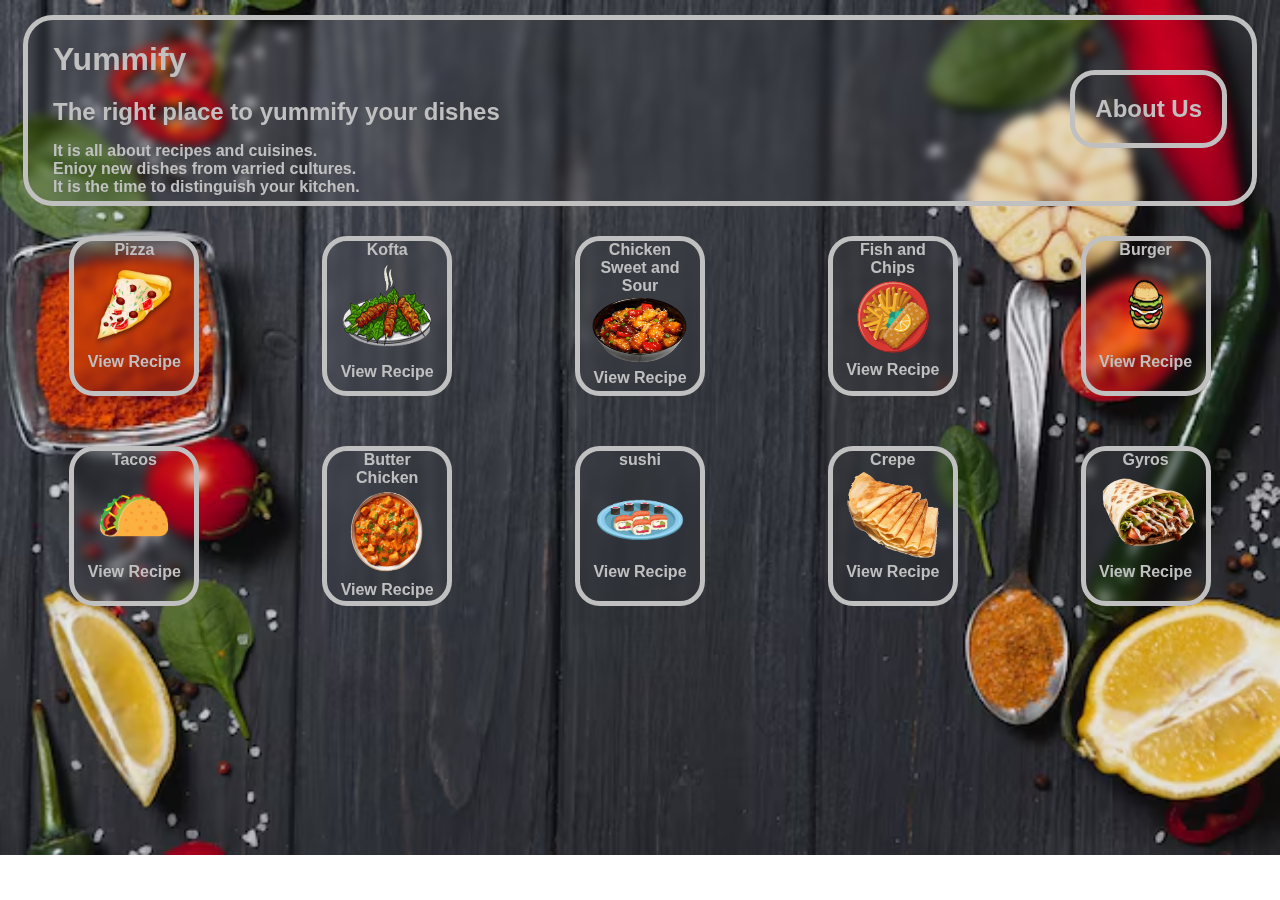
<file: Yummify/home & about/index.html>
<!DOCTYPE html>

<html>
<head>
  <meta http-equiv="CONTENT-TYPE" content="text/html; charset=UTF-8">
  <link rel="stylesheet" href="index.css"/>
  <title>Yummify</title>
</head>
<body>
    <div class="header">
        <div class="about"><a href="About us.html" class="aboutanc">About Us</a></div>
        <h1>Yummify</h1>
        <h2>The right place to yummify your dishes</h2>
        <p>It is all about recipes and cuisines.<br>
        Enioy new dishes from varried cultures.<br>
        It is the time to distinguish your kitchen.<br></p>
    </div>
    <div class="dishes1"> 
        <div class="pizza">
            <span class="pizzatext">Pizza</span>
            <img src="Pizza_slice_icon.png" alt="Pizza" class="pizzaimg" />
            <a href="../nada/pizza/neww nada rest.html" class="pizzarec">View Recipe</a>
        </div>
        <div class="kofta">
            <span class="koftatext">Kofta</span>
            <img src="1729943341033.png" alt="Kofta" class="koftaimg" />
            <a href="../ahmed/kofta/kofta.html" class="koftarec">View Recipe</a>
        </div>
        <div class="sas">
            <span class="sastext">Chicken Sweet and Sour</span>
            <img src="IMG_20241102_010643.png" alt="Sweet and Sour" class="sasimg" />
            <a href="../nada/sweet and sour/newww2 nadaa.html" class="sasrec">View Recipe</a>
        </div>
        <div class="fac">
            <span class="factext">Fish and <br> Chips</span>
            <img src="1729945814792.png" alt="Fish and Chips" class="facimg" />
            <a href="../ahmed/fish and chips/fish and chips.html" class="facrec">View Recipe</a>
        </div>
        <div class="Bur">
            <span class="Burtext">Burger</span>
            <img src="burger-Graphics-17358999-2-580x387.png" alt="Burger" class="Burimg" />
            <a href="../karim/burgers/burgers.html" class="Burrec">View Recipe</a>
        </div>
        </div>
        <div class="dishes2">
        <div class="tacos">
            <span class="tacostext">Tacos</span>
            <img src="1729952318873.png" alt="Tacos" class="tacosimg" />
            <a href="../karim/tacos/tacos.html" class="tacosrec">View Recipe</a>
        </div>
        <div class="bc">
            <span class="bctext">Butter <br>Chicken</span>
            <img src="1729952277606.png" alt="Butter Chicken" class="bcimg" />
            <a href="../youssef/project101ind.html" class="bcrec">View Recipe</a>
        </div>
        <div class="sushi">
            <span class="sushitext">sushi</span>
            <img src="1729952352233.png" alt="Sushi" class="sushiimg" />
            <a href="../youssef/project101jap.html" class="sushirec">View Recipe</a>
        </div>
        <div class="crepe">
            <span class="crepetext">Crepe</span>
            <img src="sf10-400.png" alt="Crepe" class="crepeimg" />
            <a href="../bola/crepe/crepe.html" class="creperec">View Recipe</a>
        </div>
        <div class="gyros">
            <span class="gyrostext">Gyros</span>
            <img src="pngtree_shawarma_roll_doner_gyro_ai_generated_png_image_10146718.png" alt="Gyros" class="gyrosimg" />
            <a href="../bola/gyros/gyros.html" class="gyrosrec">View Recipe</a>
        </div>
    </div>
</body>
</html>
</file>
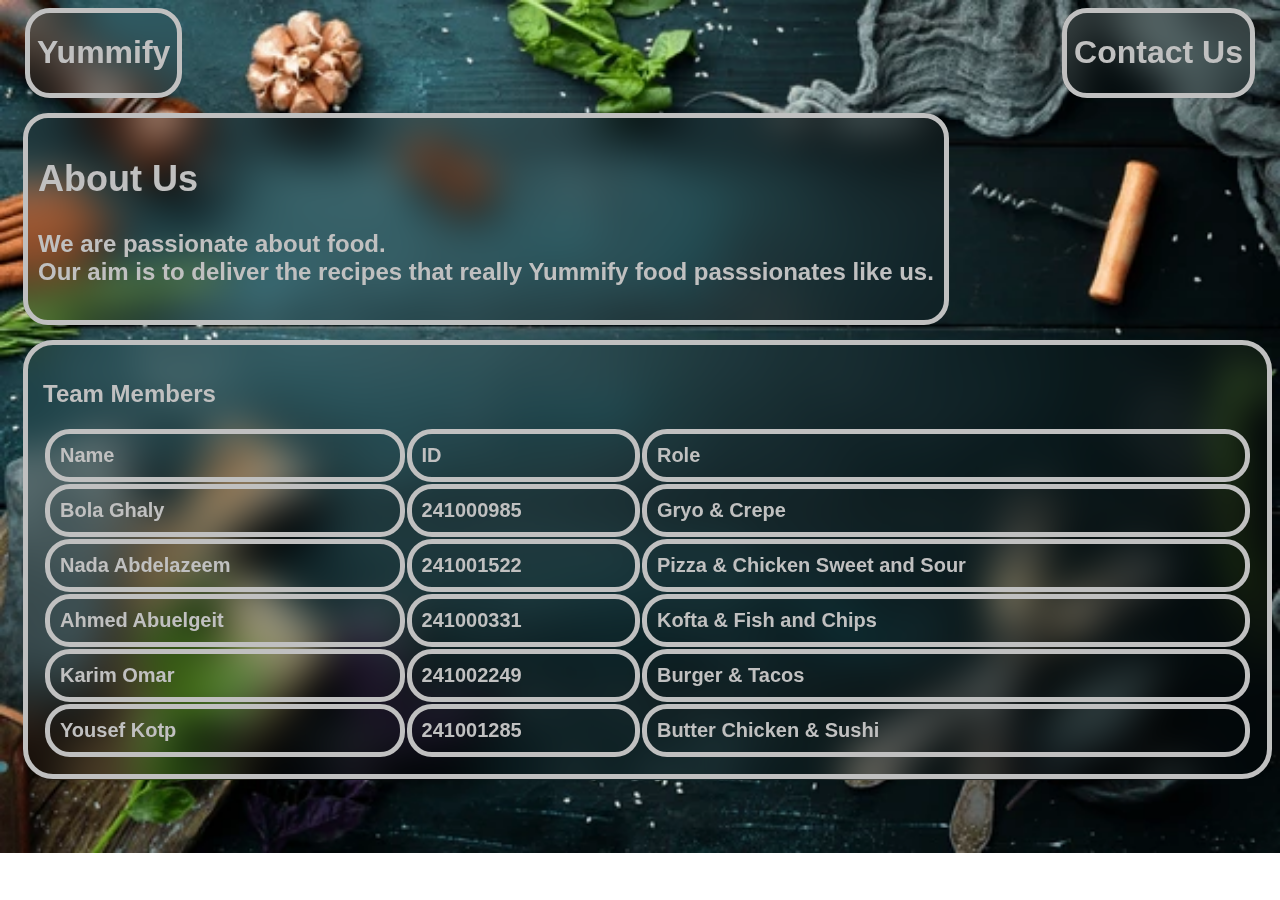
<file: Yummify/home & about/About us.html>
<!DOCTYPE html>
<head>
    <meta http-equiv="CONTENT-TYPE" content="text/html; charset=UTF-8">
    <link rel="stylesheet" href="aboutus.css"/>
    <title>Yummify | About Us</title>
</head>
<body>
<div class="header">
    <div class="home"><a href="index.html" class="homeanc"><h1>Yummify</h1></a></div>
    <div class="contact"><a href="contact.html" class="contactanc"><h1>Contact Us</h1></a></div>
</div>
    <div class="About">
    <h2>About Us</h2>
    <p>We are passionate about food.<br>Our aim is to deliver the recipes that really Yummify food passsionates like us.</p>
    </div>
    <div class="info">
    <h2>Team Members</h2>
    <table>
        <tr>
            <th>Name</th>
            <th>ID</th>
            <th>Role</th>
        </tr>
        <tr>
            <td>Bola Ghaly</td>
            <td>241000985</td>
            <td>Gryo & Crepe</td>
        </tr> 
        <tr>
            <td>Nada Abdelazeem</td>
            <td>241001522</td>
            <td>Pizza & Chicken Sweet and Sour</td>
        </tr>    
        <tr>
            <td>Ahmed Abuelgeit</td>
            <td>241000331</td>
            <td>Kofta & Fish and Chips</td>
        </tr>    
        <tr>
            <td>Karim Omar</td>
            <td>241002249</td>
            <td>Burger & Tacos</td>
        </tr>    
        <tr>
            <td>Yousef Kotp</td>
            <td>241001285</td>
            <td>Butter Chicken & Sushi</td>
        </tr>    
   
    </table>
</div>
</body>
</html>
</file>
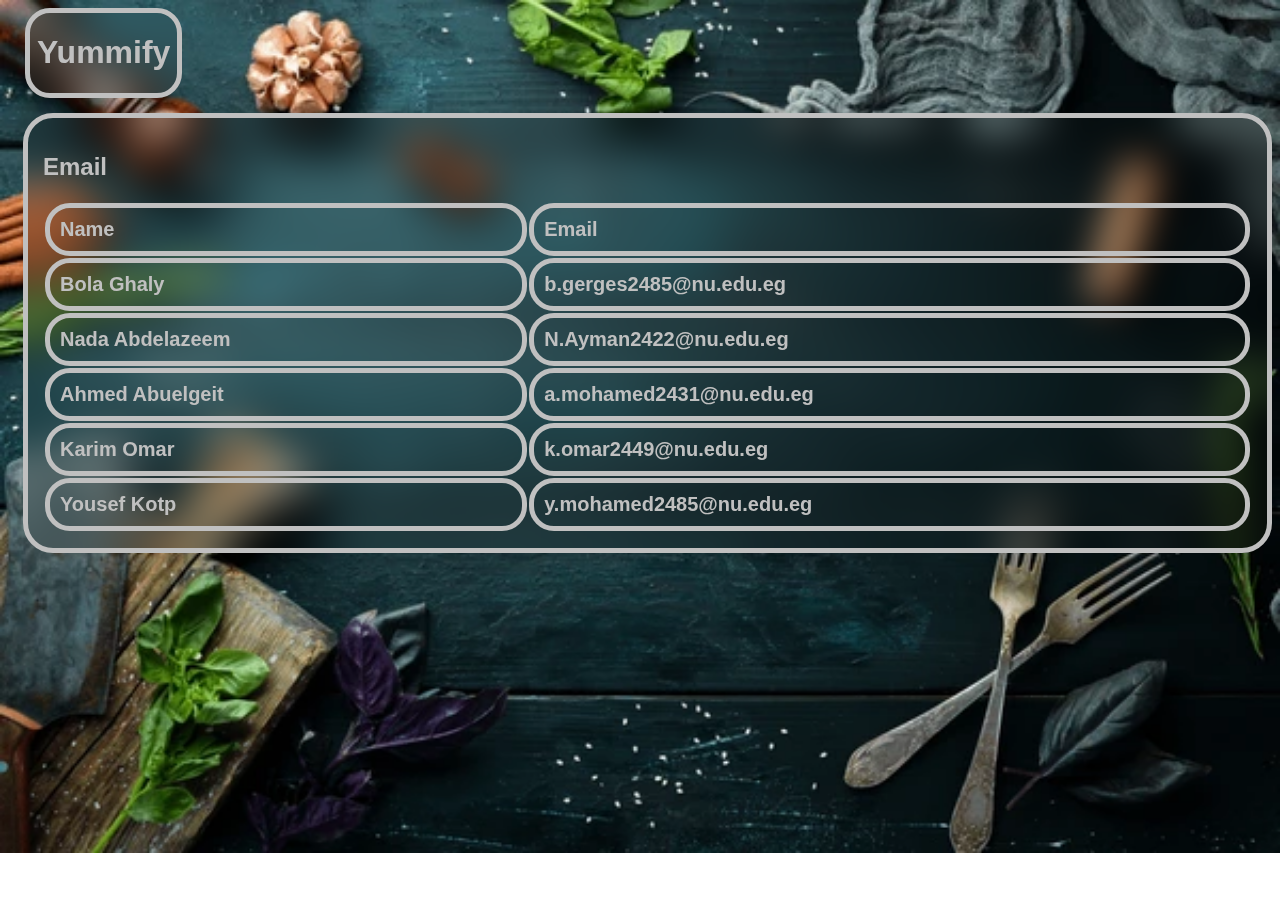
<file: Yummify/home & about/contact.html>
<!DOCTYPE html>
<head>
    <meta http-equiv="CONTENT-TYPE" content="text/html; charset=UTF-8">
    <link rel="stylesheet" href="aboutus.css"/>
    <title>Yummify | About Us</title>
</head>
<body>
    <div class="header">
    <div class="home"><a href="index.html" class="homeanc"><h1>Yummify</h1></a></div>
    </div>
    <div class="info">
    <h2>Email</h2>
    <table>
        <tr>
            <th>Name</th>
            <th>Email</th>
        </tr>
        <tr>
            <td>Bola Ghaly</td>
            <td>b.gerges2485@nu.edu.eg</td>
        </tr> 
        <tr>
            <td>Nada Abdelazeem</td>
            <td>N.Ayman2422@nu.edu.eg</td>
        </tr>    
        <tr>
            <td>Ahmed Abuelgeit</td>
            <td>a.mohamed2431@nu.edu.eg</td>
        </tr>    
        <tr>
            <td>Karim Omar</td>
            <td>k.omar2449@nu.edu.eg</td>
        </tr>    
        <tr>
            <td>Yousef Kotp</td>
            <td>y.mohamed2485@nu.edu.eg</td>
        </tr>    
   
    </table>
</div>
</body>
</html>
</file>
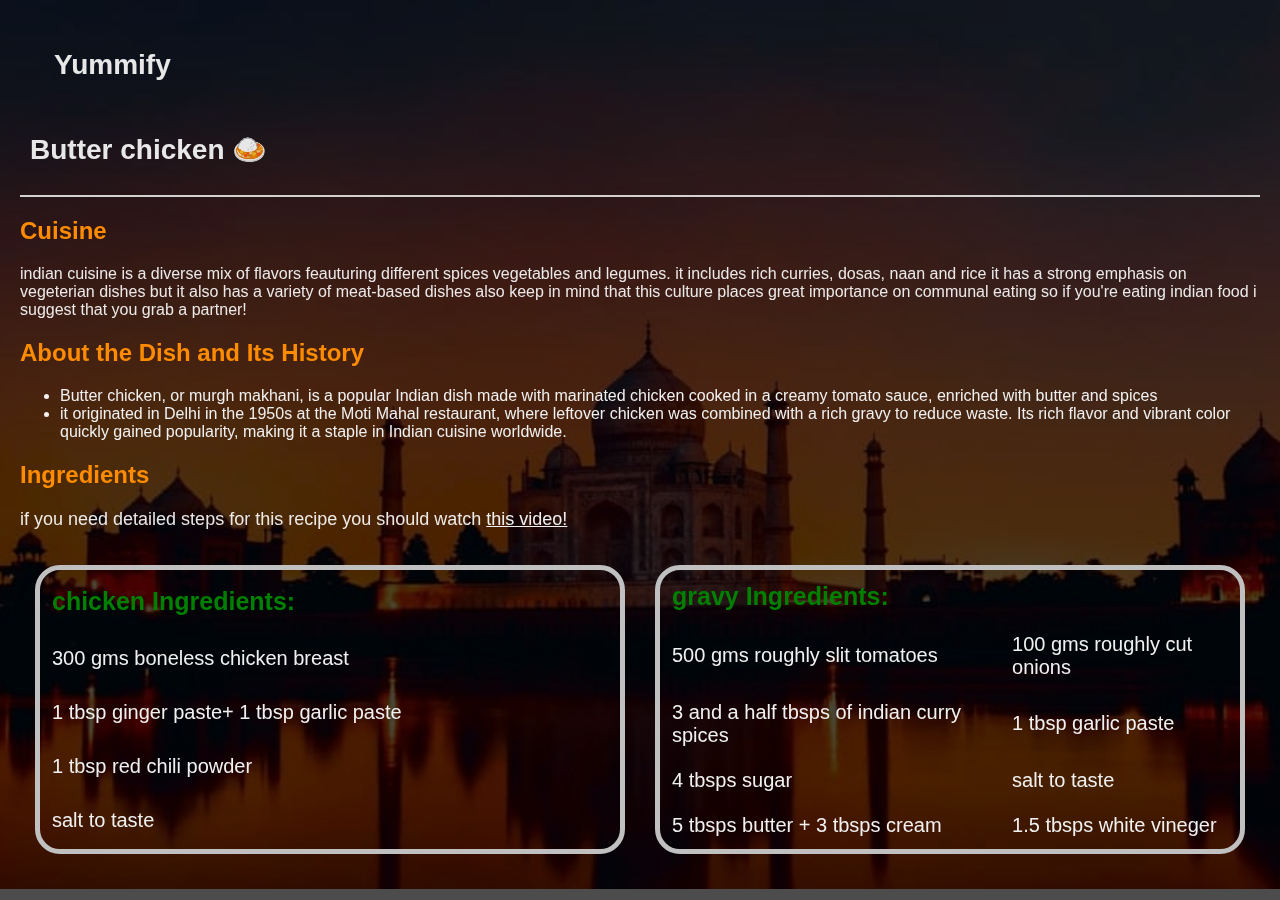
<file: Yummify/youssef/project101ind.html>
<!DOCTYPE html>
<html lang="en">
<head>
    <meta charset="UTF-8">
    <meta name="viewport" content="width=device-width, initial-scale=1.0">
    <title>Yummify | Butter Chicken</title>
    <style>
        body {
            font-family: Arial, sans-serif;
            margin: 20px;
            color: #f0f0f0;
            background-image: url('98.jpg');
            background-size: cover;
            background-position: center;
            background-repeat: no-repeat;
        }
        .overlay {
            position: fixed;top:0;left:0;width:100%;height:100%;background-color:rgba(0,0,0,0.7);z-index:0;
        }
        header {
            padding: 10px;border-bottom: 2px solid rgba(255, 255, 255, 0.8);z-index: 1;position: relative;
        }
        h1 {
            font-size: 28px;text-align: left;font-weight: bold;color: rgba(255, 255, 255, 0.9);display: inline-block;
        }
        img {
            width: 150px;height: auto;vertical-align: middle;margin-left: 10px;
        }
        section {
            margin-top: 20px;position: relative;z-index: 1;
        }
        table{
        width: 80%;
        margin: 15px;
        border-radius: 25px;    
        border: 5px solid #c0c0c0;
        }
        td {
            
            padding: 10px;
            text-align: left;
            font-size: 20px;
            border-radius: 25px;
        }
        th {
            font-weight:bold;
            padding: 10px;
            text-align: left;
            color: green;
            font-size: 25px;
        }
        h2 {color:darkorange}
        p {
            color: rgba(255, 255, 255, 0.9);
        }
        .content{
            display: flex;
            justify-content: space-between;
        }
        .video-link {
            margin-top: 20px;font-size: 18px;color:rgba(54, 128, 5, 0.9);
        }
        a{
            color: #f0f0f0;
        }
        .home{
    padding-right: 7px;
    padding-left: 7px;
    margin-bottom: 15px;
    margin-left: 17px;
}
.homeanc{
    color:#c0c0c0;
    text-decoration: none;
}

    </style>
</head>
<body>

<div class="overlay"></div>

<header>
    <div class="home"><a href="../home & about/index.html" class="homeanc"><h1>Yummify</h1></a></div>
    <h1>Butter chicken &#x1F35B</h1>
</header>
<section>
    <h2>Cuisine</h2>
    <p>indian cuisine is a diverse mix of flavors feauturing different spices vegetables and legumes. it includes rich curries, dosas, naan and rice it has a strong emphasis on vegeterian dishes but it also has a variety of meat-based dishes also keep in mind that this culture places great importance on communal eating so if you're eating indian food i suggest that you grab a partner!
    </p>
</section>

<section>
    <h2>About the Dish and Its History</h2>
    <ul>
       <li>Butter chicken, or murgh makhani, is a popular Indian dish made with marinated chicken cooked in a creamy tomato sauce, enriched with butter and spices</li>
       <li>it originated in Delhi in the 1950s at the Moti Mahal restaurant, where leftover chicken was combined with a rich gravy to reduce waste. Its rich flavor and vibrant color quickly gained popularity, making it a staple in Indian cuisine worldwide.</li>
    </ul>
    </section>

<section>
    <h2>Ingredients</h2>
    <section class="video-link">
        <p>if you need detailed steps for this recipe you should watch <a href="https://youtu.be/a03U45jFxOI?si=UokhQs1IjYVnNR-_" target="_blank">this video!</a></p>
    </section>
    
    <section class="content">
    <table>
        <tr><th>chicken Ingredients:</th></tr>
        <tr><td>300 gms boneless chicken breast</td></tr>
        <tr><td>1 tbsp ginger paste+ 1 tbsp garlic paste</td></tr>
        <tr><td>1 tbsp red chili powder</td></tr>
        <tr><td>salt to taste</td></tr>
        
        </table>
        <table>
            <tr><th> gravy Ingredients:</th></tr>
                <tr><td>500 gms roughly slit tomatoes</td><td>100 gms roughly cut onions</td></tr>
            <tr><td>3 and a half tbsps of indian curry spices</td><td>1 tbsp garlic paste</td></tr>
            <tr><td>4 tbsps sugar</td><td>salt to taste</td></tr>
            <tr><td>5 tbsps butter + 3 tbsps cream</td><td>1.5 tbsps white vineger</td></tr>
    </table>
    </section>
</section>

</body>
</html>
</file>
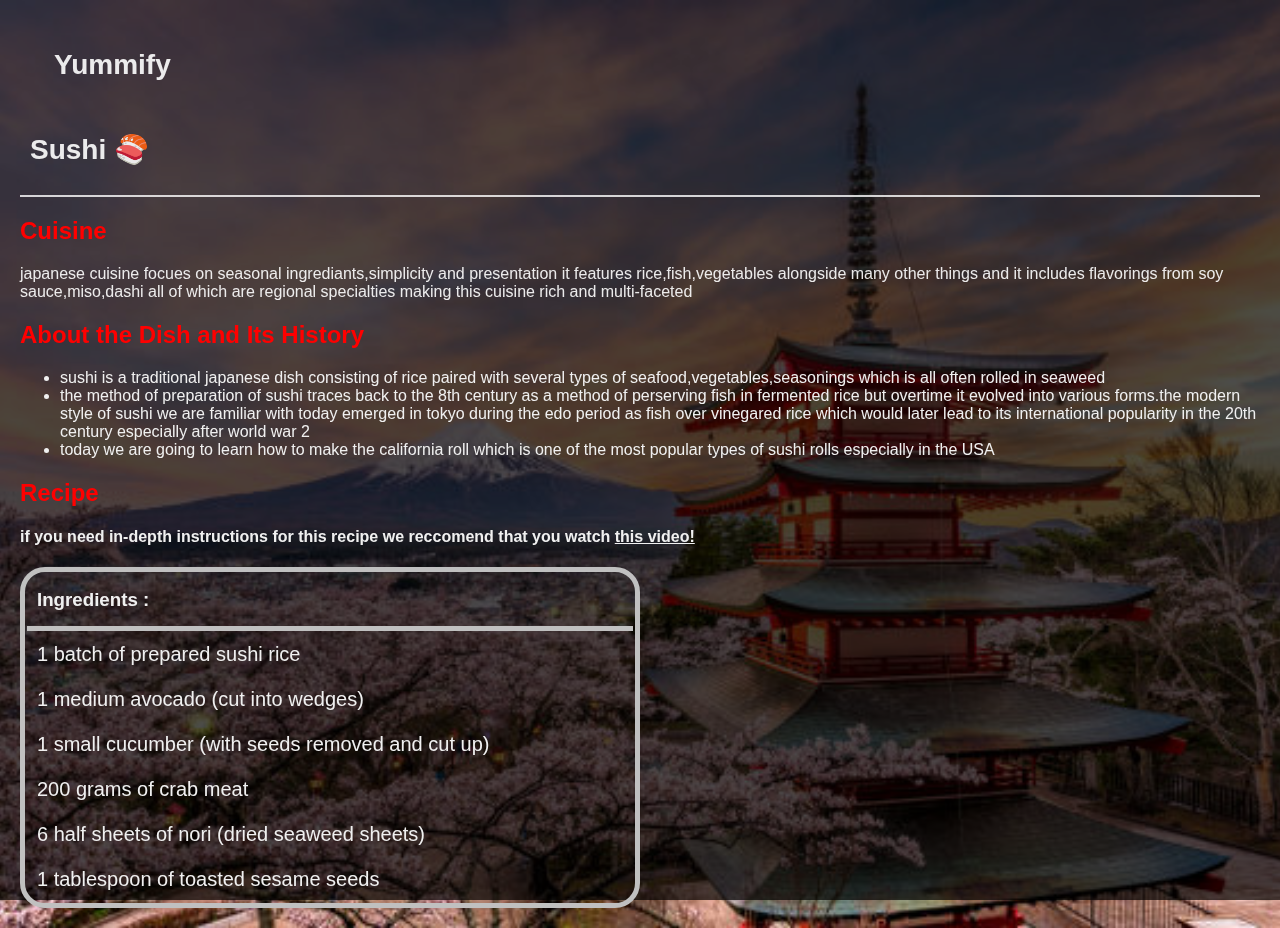
<file: Yummify/youssef/project101jap.html>
<!DOCTYPE html>
<html lang="en">
<head>
    <meta charset="UTF-8">
    <meta name="viewport" content="width=device-width, initial-scale=1.0">
    <title>Yummify | Sushi</title>
    <style>
        body {
            font-family: Arial, sans-serif;
            margin: 20px;
            color: #f0f0f0;
            background-image: url('istockphoto-876560704-612x612.jpg');
            background-size: cover;
            background-position: center;
            background-repeat: no-repeat;
        }
        .overlay {
            position: fixed;top:0;left:0;width:100%;height:100%;background-color:rgba(0,0,0,0.7);z-index:0;
        }
        header {
            padding: 10px;border-bottom: 2px solid rgba(255, 255, 255, 0.8);z-index: 1;position: relative;
        }
        h1 {
            font-size: 28px;text-align: left;font-weight: bold;color: rgba(255, 255, 255, 0.9);display: inline-block;
        }
        img {
            width: 150px;height: auto;vertical-align: middle;margin-left: 10px;
        }
        section {
            margin-top: 20px;position: relative;z-index: 1;
        }
        table{
        width: 50%;
        margin-top: 15px;
        border-radius: 25px;    
        border: 5px solid #c0c0c0;
    }
        td {
            
            padding: 10px;
            text-align: left;
            font-size: 20px;
            border-radius: 25px;
        }
        th {
            font-weight:bold;
            padding: 10px;
            text-align: left;
            border-bottom: solid #c0c0c0 5px;
        }
        h2 {color:red
        }
        h3{
            margin-bottom: 5px;
            margin-top: 5px;
        }
        p {
            color: rgba(255, 255, 255, 0.9);
        }
        .video-link {
            margin-top: 20px;font-size: 18px;color:rgba(255,255,255,0.9);
            
        }
        a{
            color: #f0f0f0;
        }
        .home{
   
    padding-right: 7px;
    padding-left: 7px;
    margin-bottom: 15px;
    margin-left: 17px;
}
.homeanc{
    color:#c0c0c0;
    text-decoration: none;
}

    </style>

</head>
<body>

<div class="overlay"></div>

<header>
    <div class="home"><a href="../home & about/index.html" class="homeanc"><h1>Yummify</h1></a></div>
    <h1>Sushi &#x1F363</h1>
</header>

<section>
    <h2>Cuisine</h2>
    <p>japanese cuisine focues on seasonal ingrediants,simplicity and presentation it features rice,fish,vegetables alongside many other things and it includes flavorings from soy sauce,miso,dashi all of which are regional specialties making this cuisine rich and multi-faceted
    </p>
</section>

<section>
    <h2>About the Dish and Its History</h2>
    <ul>
        <li>sushi is a traditional japanese dish consisting of rice paired with several types of seafood,vegetables,seasonings which is all often rolled in seaweed </li>
        <li>the method of preparation of sushi traces back to the 8th century as a method of perserving fish in fermented rice but overtime it evolved into various forms.the modern style of sushi we are familiar with today emerged in tokyo during the edo period as fish over vinegared rice which would later lead to its international popularity in the 20th century especially after world war 2</li>
        <li>today we are going to learn how to make the california roll which is one of the most popular types of sushi rolls especially in the USA</li>
    </ul>
</section>

<section>
    <h2>Recipe</h2>
        <h4>if you need in-depth instructions for this recipe we reccomend that you watch <a href="https://www.youtube.com/watch?v=KXBBfRnlHVE" target="_blank" class="a">this video!</a></h4>
</section>
    <section>
    <table>
        <tr><th><h3>Ingredients :</h3></th></tr>
        <tr><td>1 batch of prepared sushi rice</td></tr>
        <tr><td>1 medium avocado (cut into wedges)</td></tr>
        <tr><td>1 small cucumber (with seeds removed and cut up)</td></tr>
        <tr><td>200 grams of crab meat</td></tr>
        <tr><td>6 half sheets of nori (dried seaweed sheets)</td></tr>
        <tr><td>1 tablespoon of toasted sesame seeds</td></tr>
    </table>
</section>

</body>
</html>
</file>
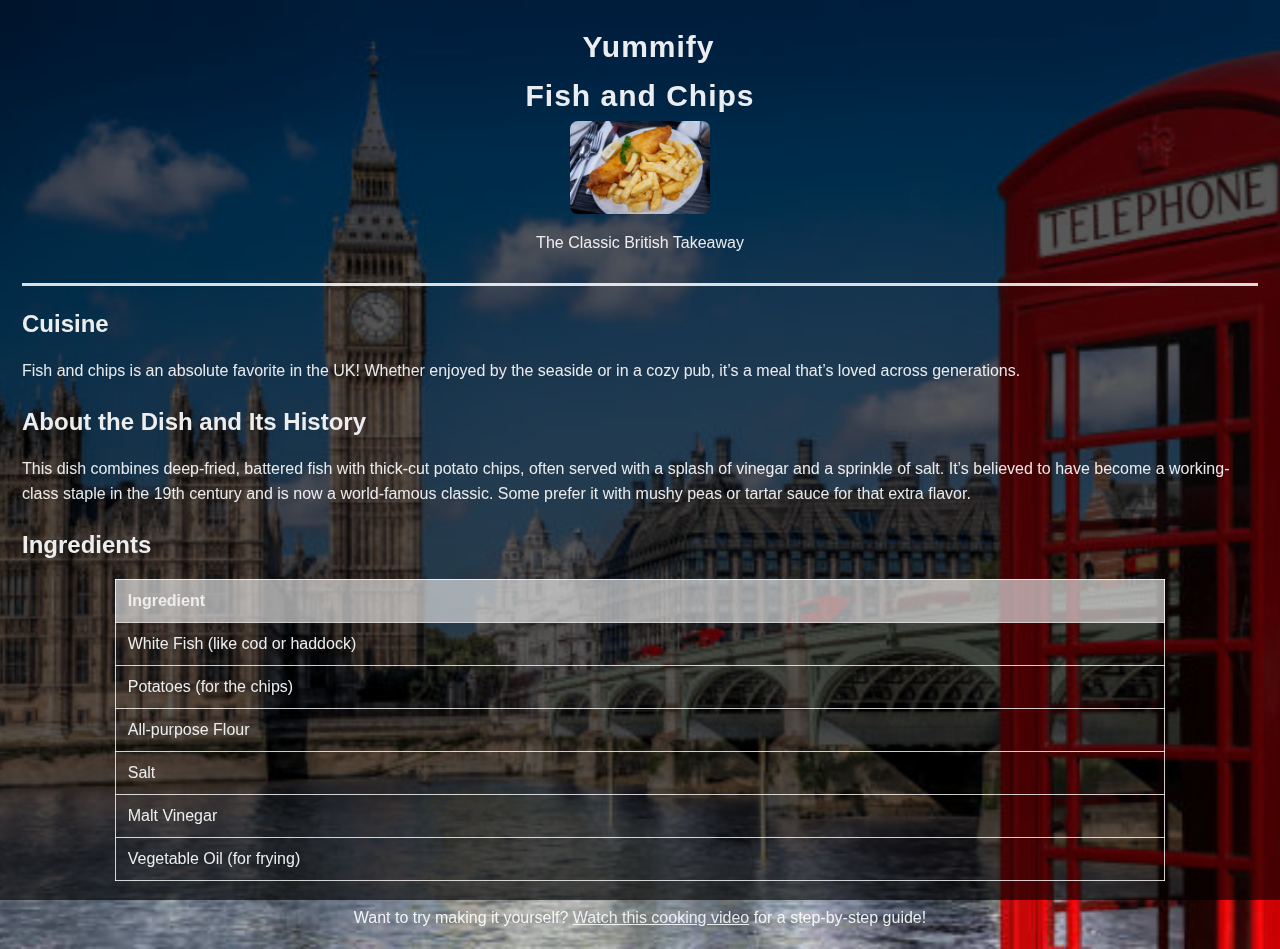
<file: Yummify/ahmed/fish and chips/fish and chips.html>
<!DOCTYPE html>
<html lang="en">
<head>
    <meta charset="UTF-8">
    <meta name="viewport" content="width=device-width, initial-scale=1.0">
    <title>Yummify | Fish & Chips</title>
    <style>
        body {
            font-family: Arial, sans-serif; color: #ededed; margin: 18px 22px;
            background: url('istockphoto-1294454411-612x612.jpg') no-repeat center center / cover;
            position: relative;
        }
        .overlay {
            position: fixed; top: 0; left: 0; width: 100%; height: 100%;
            background: rgba(0, 0, 0, 0.65); z-index: 0;
        }
        header, .video-link { text-align: center; position: relative; z-index: 1; }
        header {
            padding: 12px; border-bottom: 3px solid rgba(255, 255, 255, 0.85);
        }
        h1 {
            font-size: 30px; color: rgba(255, 255, 255, 0.92);
            letter-spacing: 1px; margin: 0;
        }
        img {
            width: 140px; border-radius: 8px; margin: 8px auto; display: block;
        }
        section { margin-top: 24px; position: relative; z-index: 1; }
        table {
            width: 85%; margin: 20px auto; border-collapse: collapse;
        }
        th, td {
            border: 1px solid rgba(255, 255, 255, 0.8); padding: 12px; text-align: left;
        }
        th { background: rgba(235, 235, 235, 0.65); font-weight: bold; }
        p { color: rgba(255, 255, 255, 0.9); line-height: 1.6; }
        .video-link a { color: rgba(255, 255, 255, 0.85); text-decoration: underline; }
.home{
   
    padding-right: 7px;
    padding-left: 7px;
    margin-bottom: 15px;
    margin-left: 17px;
}
.homeanc{
    color:#c0c0c0;
    text-decoration: none;
}

    </style>
</head>
<body>

<div class="overlay"></div>

<header>
    <div class="home"><a href="../../home & about/index.html" class="homeanc"><h1>Yummify</h1></a></div>
    <h1>Fish and Chips</h1>
    <img src="Fish_and_chips_blackpool.jpg" alt="Fish and Chips">
    <p>The Classic British Takeaway</p>
</header>

<section>
    <h2>Cuisine</h2>
    <p>Fish and chips is an absolute favorite in the UK! Whether enjoyed by the seaside or in a cozy pub, it’s a meal that’s loved across generations.</p>
</section>

<section>
    <h2>About the Dish and Its History</h2>
    <p>This dish combines deep-fried, battered fish with thick-cut potato chips, often served with a splash of vinegar and a sprinkle of salt. It’s believed to have become a working-class staple in the 19th century and is now a world-famous classic. Some prefer it with mushy peas or tartar sauce for that extra flavor.</p>
</section>

<section>
    <h2>Ingredients</h2>
    <table>
        <tr><th>Ingredient</th></tr>
        <tr><td>White Fish (like cod or haddock)</td></tr>
        <tr><td>Potatoes (for the chips)</td></tr>
        <tr><td>All-purpose Flour</td></tr>
        <tr><td>Salt</td></tr>
        <tr><td>Malt Vinegar</td></tr>
        <tr><td>Vegetable Oil (for frying)</td></tr>
    </table>
</section>

<section class="video-link">
    <p>Want to try making it yourself? <a href="https://youtu.be/CYEFR_kg6Us?si=AXSYWxc4gBNHFDkw" target="_blank">Watch this cooking video</a> for a step-by-step guide!</p>
</section>

</body>
</html>
</file>
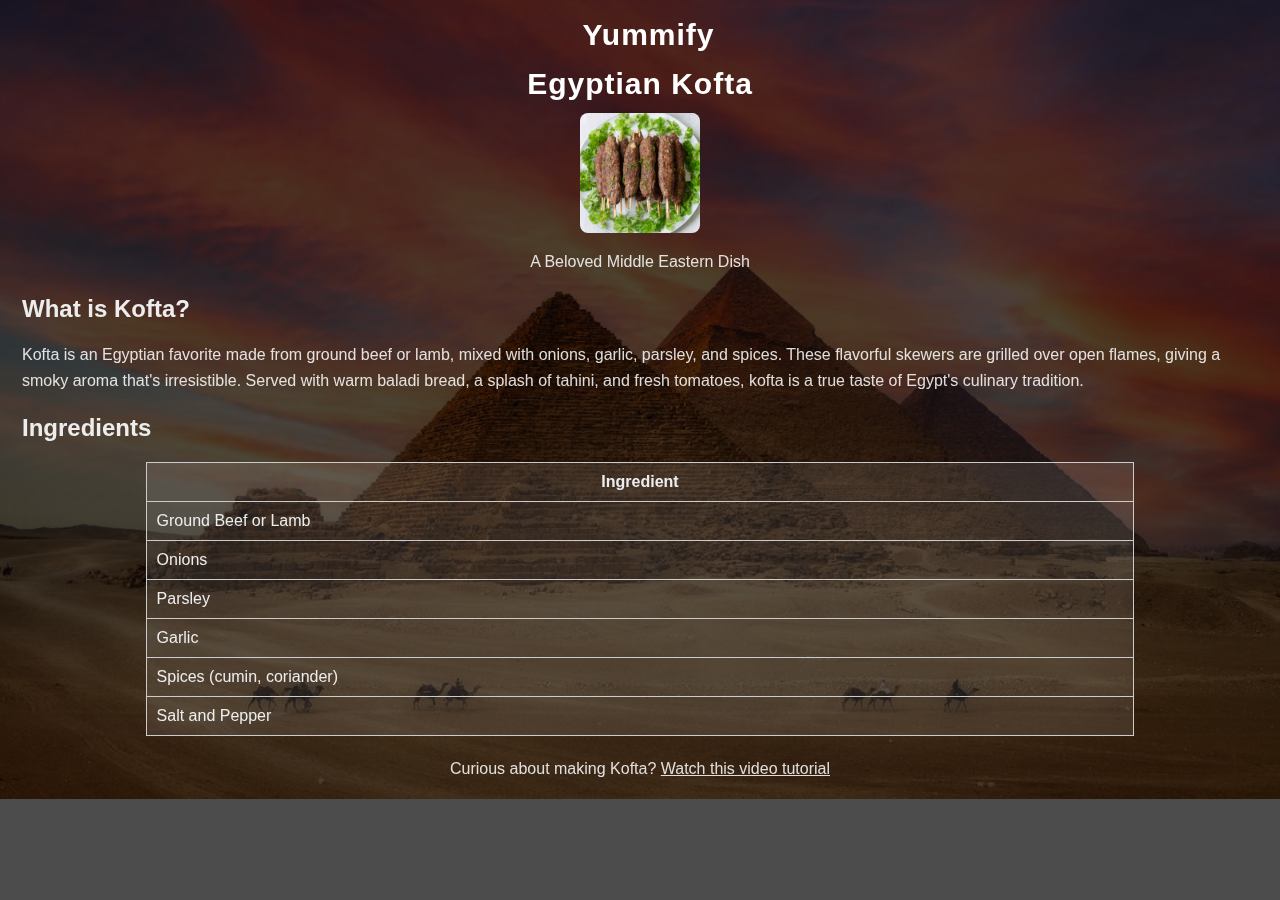
<file: Yummify/ahmed/kofta/kofta.html>
<!DOCTYPE html>
<html lang="en">
<head>
    <meta charset="UTF-8">
    <meta name="viewport" content="width=device-width, initial-scale=1.0">
    <title>Yummify | Kofta</title>
    <style>
        body {
            font-family: Arial, sans-serif; color: #ededed; margin: 18px 22px;
            background: url('7YrobQvFFzw8aWsAUtoYXB-1200-80.jpg') no-repeat center / cover;
        }
        .overlay, header, section { position: relative; }
        .overlay {
            position: fixed; top: 0; left: 0; width: 100%; height: 100%;
            background-color: rgba(0, 0, 0, 0.7); z-index: 0;
        }
        header, .video-link { text-align: center; }
        h1 { font-size: 30px; color: #fff; letter-spacing: 1px; margin: 12px 0; }
        img { width: 120px; margin: 8px auto; border-radius: 8px; display: block; }
        table {
            width: 80%; margin: 20px auto; border-collapse: collapse;
            background: rgba(255, 255, 255, 0.1);
        }
        th, td {
            border: 1px solid #ccc; padding: 10px; color: #ededed;
        }
        p, .video-link a { color: rgba(255, 255, 255, 0.85); line-height: 1.6; }
        .home{  
    padding-right: 7px;
    padding-left: 7px;
    margin-bottom: 15px;
    margin-left: 17px;
}
.homeanc{
    color:#c0c0c0;
    text-decoration: none;
}

    </style>
</head>
<body>

<div class="overlay"></div>

<header>
    <div class="home"><a href="../../home & about/index.html" class="homeanc"><h1>Yummify</h1></a></div>
    <h1>Egyptian Kofta</h1>
    <img src="Kofta-Kebab-0.jpg" alt="Egyptian Kofta">
    <p>A Beloved Middle Eastern Dish</p>
</header>

<section>
    <h2>What is Kofta?</h2>
    <p>Kofta is an Egyptian favorite made from ground beef or lamb, mixed with onions, garlic, parsley, and spices. These flavorful skewers are grilled over open flames, giving a smoky aroma that's irresistible. Served with warm baladi bread, a splash of tahini, and fresh tomatoes, kofta is a true taste of Egypt's culinary tradition.</p>
</section>

<section>
    <h2>Ingredients</h2>
    <table>
        <tr><th>Ingredient</th></tr>
        <tr><td>Ground Beef or Lamb</td></tr>
        <tr><td>Onions</td></tr>
        <tr><td>Parsley</td></tr>
        <tr><td>Garlic</td></tr>
        <tr><td>Spices (cumin, coriander)</td></tr>
        <tr><td>Salt and Pepper</td></tr>
    </table>
</section>

<section class="video-link">
    <p>Curious about making Kofta? <a href="https://youtu.be/7osmDimpz90?si=9KmiGgybLP2p95wa" target="_blank">Watch this video tutorial</a></p>
</section>

</body>
</html>
</file>
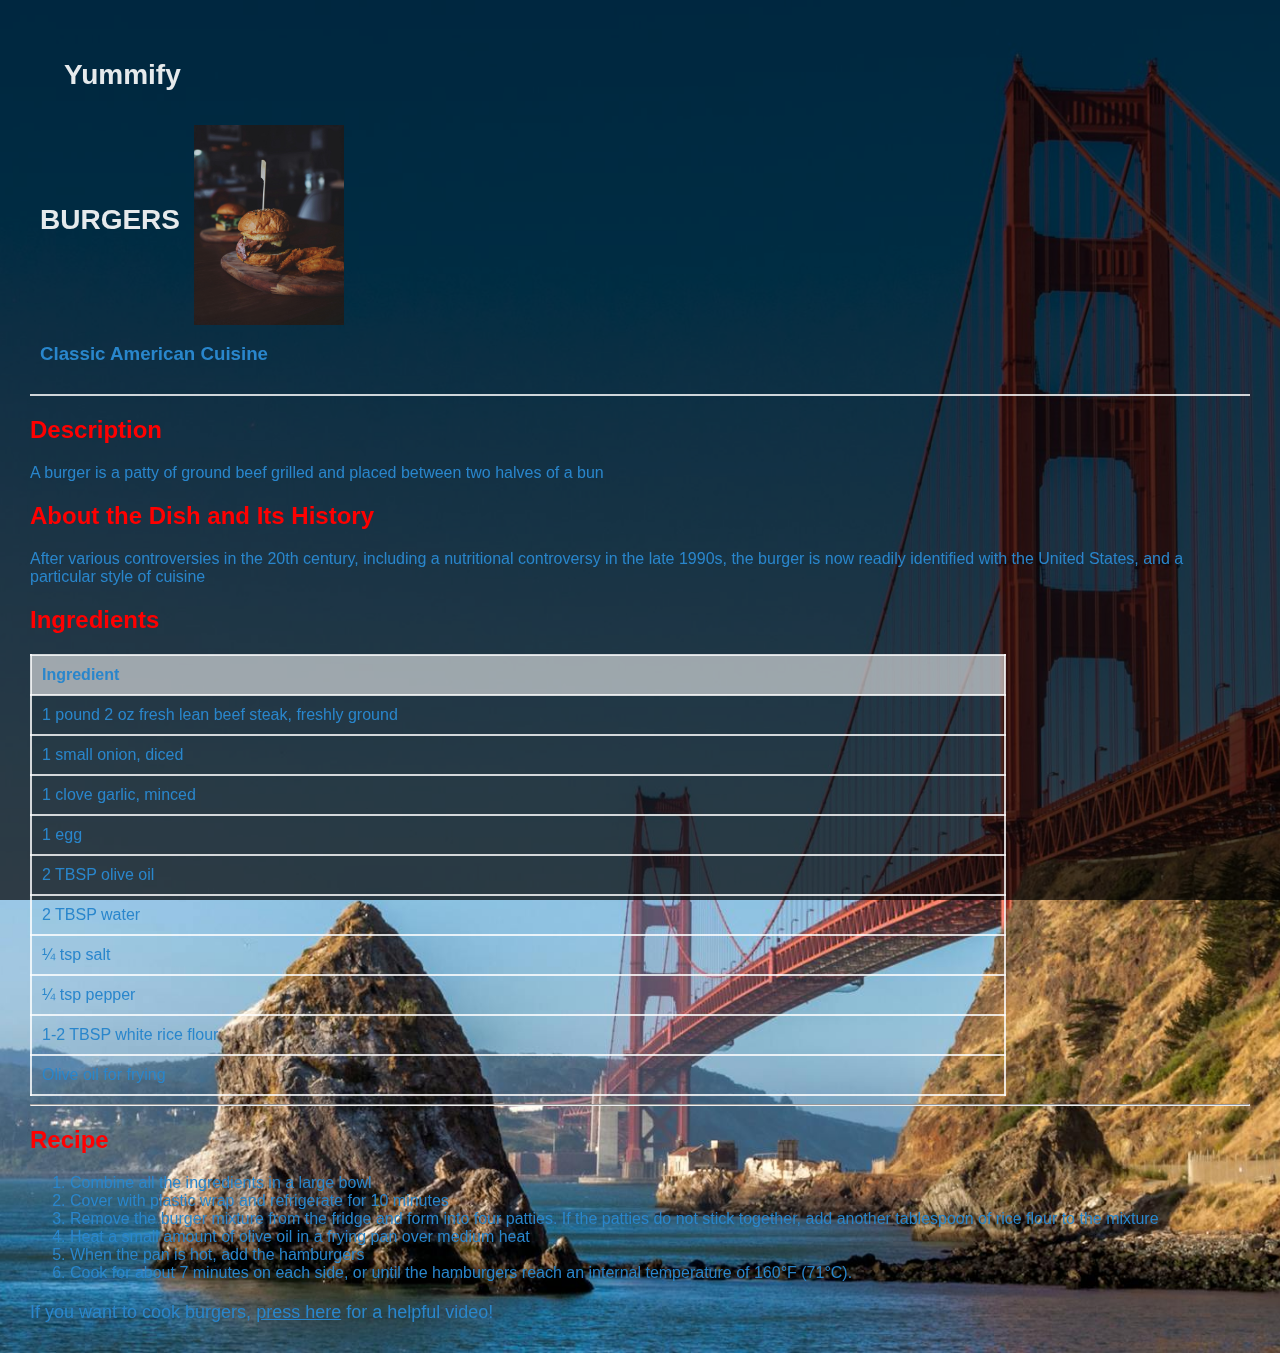
<file: Yummify/karim/burgers/burgers.html>
<!DOCTYPE html>
<html lang="en">
<head>
    
    <title>Yummify | Burgers</title>
    <style>
        body {
            font-family: Arial, sans-serif;
            margin: 30px;
            color: #ff0000;
            background-image:url('amc.jpeg');
            background-size: cover;
            background-position: center;
            background-repeat: no-repeat;
        }
        .overlay {
            position: fixed;top:0;left:0;width:100%;height:100%;background-color:rgba(0,0,0,0.7);z-index:0;
        }
        header {
            padding: 10px;border-bottom: 2px solid rgba(255, 255, 255, 0.8);z-index: 1;position: relative;
        }
        h1 {
            font-size: 28px;text-align: left;font-weight: bold;color: rgba(255, 255, 255, 0.9);display: inline-block;
        }
        img {
            width: 150px;height: auto;vertical-align: middle;margin-left: 10px;
        }
        section {
            margin-top: 20px;position: relative;z-index: 1
        }
        table {
            width: 80%;border-collapse: collapse;margin-top: 15px;z-index: 1;position: relative;color: #2986cc;
        }
        th, td {
            border: 2px solid rgba(255,255,255,0.8);padding: 10px;text-align: left;
        }
        th {
            background-color:rgba(242,242,242,0.6);font-weight:bold;
        }
        ol {color: #2986cc  }

        p, a {
            color: #2986cc
        }
        h3 {
            color: #2986cc
        }
        .video-link {
            margin-top: 20px;font-size: 18px;color:#2986cc;
        }
        .home{

    padding-right: 7px;
    padding-left: 7px;
    margin-bottom: 15px;
    margin-left: 17px;
}
.homeanc{
    color:#c0c0c0;
    text-decoration: none;
}

    </style>
</head>
<body>

<div class="overlay"></div>

<header>
    <div class="home"><a href="../../home & about/index.html" class="homeanc"><h1>Yummify</h1></a></div>
    <h1>BURGERS</h1>
    <img src="tmam.jpg" alt="BURGERS">
    <h3>Classic American Cuisine</h3>
</header>

<section>
    <h2>Description</h2>
    <p>A burger is a patty of ground beef grilled and placed between two halves of a bun</p>
</section>

<section>
    <h2>About the Dish and Its History</h2>
    <p>After various controversies in the 20th century, including a nutritional controversy in the late 1990s, the burger is now readily identified with the United States, and a particular style of cuisine</p>
</section>

<section>
    <h2>Ingredients</h2>
    <table>
        <tr><th>Ingredient</th></tr>
        <tr><td>1 pound 2 oz fresh lean beef steak, freshly ground</td></tr>
        <tr><td>1 small onion, diced</td></tr>
        <tr><td>1 clove garlic, minced</td></tr>
        <tr><td>1 egg</td></tr>
        <tr><td>2 TBSP olive oil</td></tr>
        <tr><td>2 TBSP water</td></tr>
        <tr><td>¼ tsp salt</td></tr>
        <tr><td> ¼ tsp pepper</td></tr>
        <tr><td>1-2 TBSP white rice flour</td></tr>
        <tr><td>Olive oil for frying</td></tr>
    </table>
</section>
<hr/>
<section>
    <h2>Recipe</h2>
    <ol>
        <li>Combine all the ingredients in a large bowl</li>
        <li>Cover with plastic wrap and refrigerate for 10 minutes</li>
        <li>Remove the burger mixture from the fridge and form into four patties.
            If the patties do not stick together, add another tablespoon of rice flour to the mixture</li>
        <li>Heat a small amount of olive oil in a frying pan over medium heat</li>
        <li>When the pan is hot, add the hamburgers</li>
        <li>Cook for about 7 minutes on each side, or until the hamburgers reach an internal temperature of 160°F (71°C).</li>
        
    </ol>
</section>

<section class="video-link">
    <p>If you want to cook burgers, <a href="https://www.youtube.com/watch?v=foD42-73wdI&t=250s" target="_blank">press here</a> for a helpful video!</p>
</section>

</body>
</html>
</file>
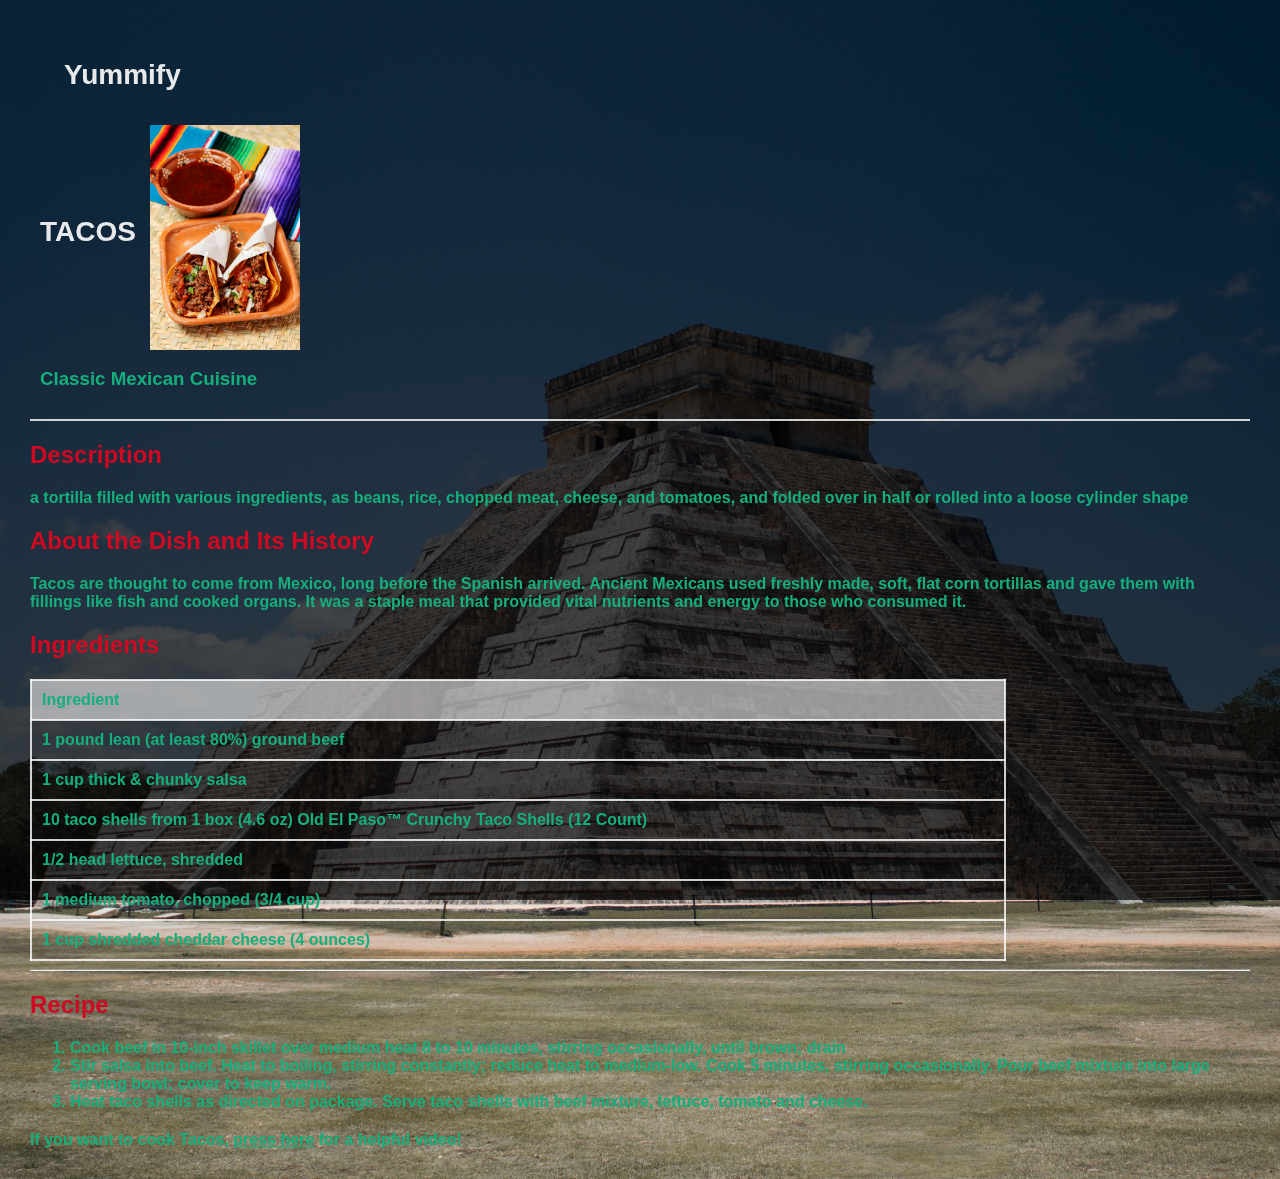
<file: Yummify/karim/tacos/tacos.html>
<!DOCTYPE html>
<html lang="en">
<head>
    <meta charset="UTF-8">
    <meta name="viewport" content="width=device-width, initial-scale=1.0">
    <title>Yummify | Tacos</title>
    <style>
        body {
            font-family: Arial, sans-serif;
            margin: 30px;
            color: #cf0921;
            background-image:url("pyramids el castillo.jpg");
            background-size: cover;
            background-position: center;
            background-repeat: no-repeat;
            font-weight: bold;
        }
        .overlay {
            position: fixed;top:0;left:0;width:100%;height:100%;background-color:rgba(0,0,0,0.7);z-index:0;
        }
        header {
            padding: 10px;border-bottom: 2px solid rgba(255, 255, 255, 0.8);z-index: 1;position: relative;
        }
        h1 {
            font-size: 28px;text-align: left;font-weight: bold;color: rgba(255, 255, 255, 0.9);display: inline-block;
        }
        img {
            width: 150px;height: auto;vertical-align: middle;margin-left: 10px;
        }
        section {
            margin-top: 20px;position: relative;z-index: 1;
        }
        table {
            width: 80%;border-collapse: collapse;margin-top: 15px;z-index: 1;position: relative;color: #15af7c;
        }
        th, td {
            border: 2px solid rgba(255,255,255,0.8);padding: 10px;text-align: left;
        }
        th {
            background-color:rgba(242,242,242,0.6);font-weight:bold;
        }
        ol {color: #15af7c 
        }

        p, a {
            color: #15af7c
        }
        h3 {
            color: #15af7c
        }
        video-link {
            margin-top: 20px;font-size: 18px;color:#15af7c;
        }
        .home{
    padding-right: 7px;
    padding-left: 7px;
    margin-bottom: 15px;
    margin-left: 17px;
}
.homeanc{
    color:#c0c0c0;
    text-decoration: none;
}

    </style>
</head>
<body>

<div class="overlay"></div>

<header>
    <div class="home"><a href="../../home & about/index.html" class="homeanc"><h1>Yummify</h1></a></div>
    <h1>TACOS</h1>
    <img src="tacos.jpg" alt="Tacos">
    <h3>Classic Mexican Cuisine</h3>
</header>

<section>
    <h2>Description</h2>
    <p>a tortilla filled with various ingredients, as beans, rice, chopped meat, cheese, and tomatoes, and folded over in half or rolled into a loose cylinder shape</p>
</section>

<section>
    <h2>About the Dish and Its History</h2>
    <p>Tacos are thought to come from Mexico, long before the Spanish arrived. Ancient Mexicans used freshly made, soft, flat corn tortillas and gave them with fillings like fish and cooked organs. It was a staple meal that provided vital nutrients and energy to those who consumed it.</p>
</section>

<section>
    <h2>Ingredients</h2>
    <table>
        <tr><th>Ingredient</th></tr>
        <tr><td>1 pound lean (at least 80%) ground beef</td></tr>
        <tr><td>1 cup thick & chunky salsa</td></tr>
        <tr><td>10 taco shells from 1 box (4.6 oz) Old El Paso™ Crunchy Taco Shells (12 Count)</td></tr>
        <tr><td>1/2 head lettuce, shredded</td></tr>
        <tr><td>1 medium tomato, chopped (3/4 cup)</td></tr>
        <tr><td>1 cup shredded cheddar cheese (4 ounces)</td></tr>
    </table>
</section>
<hr/>
<section>
    <h2>Recipe</h2>
    <ol>
        <li>Cook beef in 10-inch skillet over medium heat 8 to 10 minutes, stirring occasionally, until brown; drain</li>
        <li>Stir salsa into beef. Heat to boiling, stirring constantly; reduce heat to medium-low. Cook 5 minutes, stirring occasionally. Pour beef mixture into large serving bowl; cover to keep warm.</li>
        <li>Heat taco shells as directed on package. Serve taco shells with beef mixture, lettuce, tomato and cheese.</li>
    </ol>
</section>

<section class="video-link">
    <p>If you want to cook Tacos, <a href="https://youtu.be/cNLp6WhP2UI" target="_blank">press here</a> for a helpful video!</p>
</section>

</body>
</html>
</file>
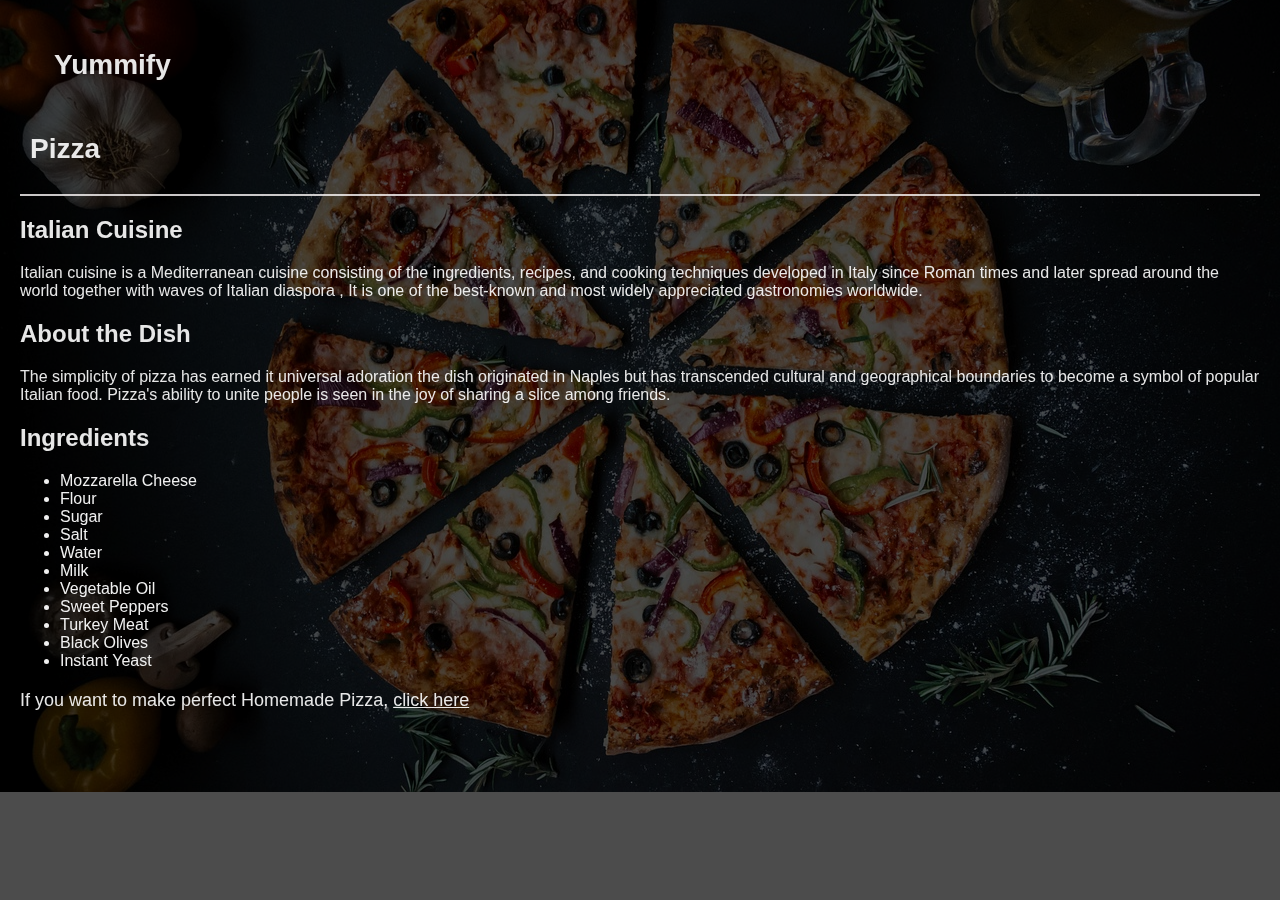
<file: Yummify/nada/pizza/neww nada rest.html>
<!DOCTYPE html>
<html lang="en">
<head>
    <meta charset="UTF-8">
    <meta name="viewport" content="width=device-width, initial-scale=1.0">
    <title>Yummify | Pizza</title>
    <style>
        body { 
            font-family: Arial, sans-serif;
            margin: 20px;
            color: #f0f0f0;
            background-image: url('pizza-2.jpg');
            background-size: cover;
            background-position: center;
            background-repeat: no-repeat;
        }
        .overlay {
            position: fixed;top:0;left:0;width:100%;height:100%;background-color:rgba(0,0,0,0.7);z-index:0;
        }
        header {
            padding: 10px;border-bottom: 2px solid rgba(251, 247, 247, 0.8);z-index: 1;position: relative;
        }
        h1 {
            font-size: 28px;text-align: left;font-weight: bold;color: rgba(255, 255, 255, 0.9);display: inline-block;
        }
        img {
            width: 150px;height: auto;vertical-align: middle;margin-left: 10px;
        }
        section {
            margin-top: 20px;position: relative;z-index: 1;
        }

        p {
            color: rgba(255, 255, 255, 0.9);
        }
        h2 {
            color: rgba(255, 255, 255, 0.9);
        }
        .video-link {
            margin-top: 20px;font-size: 18px;color:rgba(255,255,255,0.9);
        }
        a {
            color: rgba(255, 255, 255, 0.9);
        }
        .home{
    
    padding-right: 7px;
    padding-left: 7px;
    margin-bottom: 15px;
    margin-left: 17px;
}
.homeanc{
    color:#c0c0c0;
    text-decoration: none;
}

    </style>
</head>
<body>

<div class="overlay"></div>
<div>
    <header>  
        <div class="home"><a href="../../home & about/index.html" class="homeanc"><h1>Yummify</h1></a></div>
        <h1>Pizza</h1>
    </header>
</div>

<section>
    <h2>Italian Cuisine</h2>
    <p>Italian cuisine is a Mediterranean cuisine consisting of the ingredients, recipes, and cooking techniques developed in Italy since Roman times and later spread around the world together with waves of Italian diaspora , It is one of the best-known and most widely appreciated gastronomies worldwide.</p>
</section>

<section>
    <h2>About the Dish</h2>
    <p>The simplicity of pizza has earned it universal adoration the dish originated in Naples but has transcended cultural and geographical boundaries to become a symbol of popular Italian food. Pizza's ability to unite people is seen in the joy of sharing a slice among friends.</p>
</section>

<section>
    <h2>Ingredients</h2>
    <UL>
            <Li>Mozzarella Cheese</Li>
            <Li>Flour</Li>
            <Li>Sugar</Li>
            <Li>Salt</Li>
            <Li>Water</Li>
            <Li>Milk</Li>
            <Li>Vegetable Oil</Li>
            <Li>Sweet Peppers</Li>
            <Li>Turkey Meat</Li>
            <Li>Black Olives</Li>
            <Li>Instant Yeast</Li>
   </UL>
</section>

<section class="video-link">
    <p>If you want to make perfect Homemade Pizza, <a href="https://youtu.be/sv3TXMSv6Lw?feature=shared" target="_blank">click here</a></p>
</section>

</body>
</html>
</file>
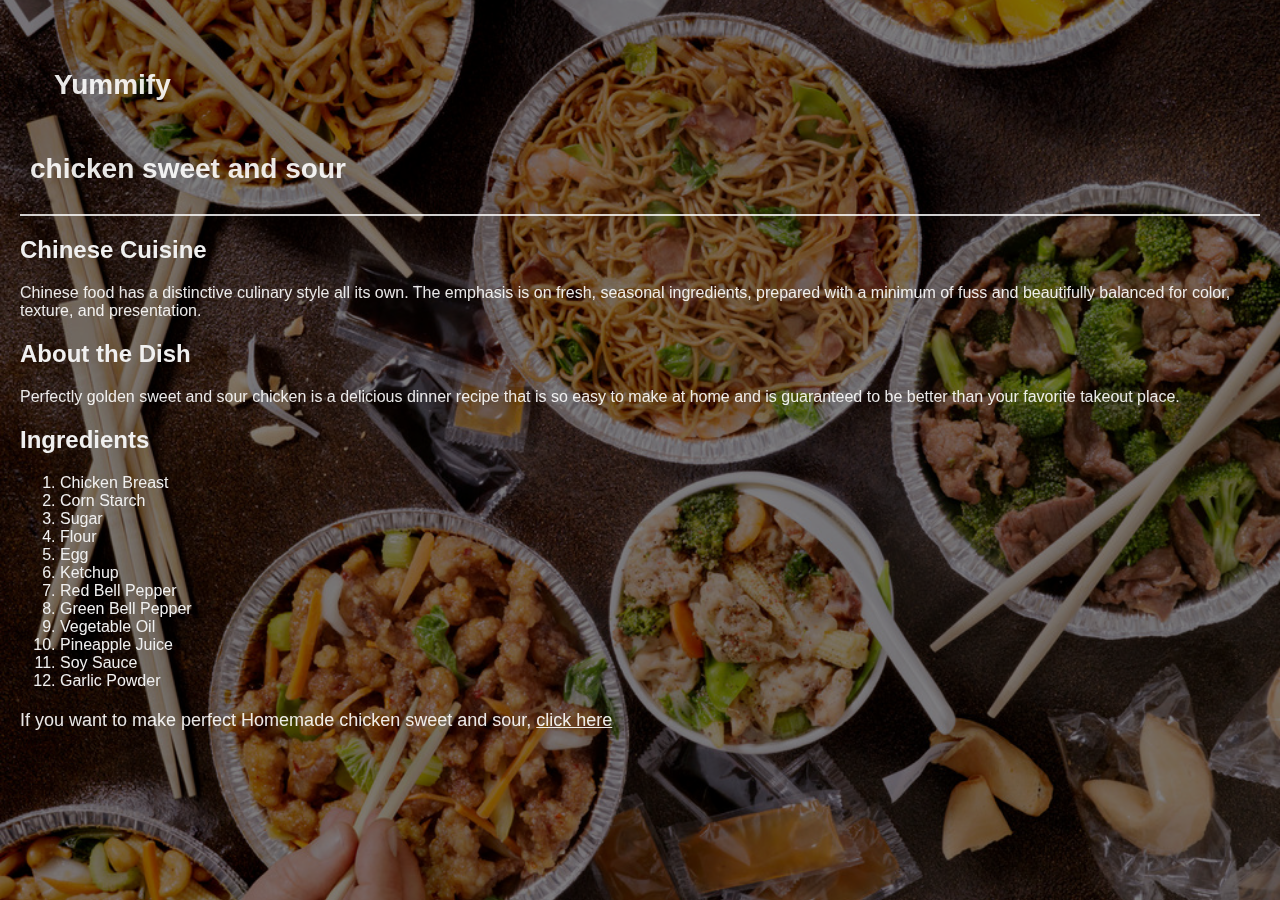
<file: Yummify/nada/sweet and sour/newww2 nadaa.html>
<!DOCTYPE html>
<html lang="en">
<head>
    <meta charset="UTF-8">
    <meta name="viewport" content="width=device-width, initial-scale=1.0">
    <title>Yummify | Chicken sweet and sour</title>
    <style>
        body {
            font-family: Arial, sans-serif;
            margin: 20px;
            color: #f0f0f0;
            background-image: url('sweet and sour 1.jpg');
            background-size: cover;
            background-position: center;
            background-repeat: no-repeat;
        }
        .overlay {
            position: fixed;top:0;left:0;width:100%;margin: 0%;height:100%;background-color:rgba(0,0,0,0.5);z-index:0;
        }
        header {
            padding: 10px;border-bottom: 2px solid rgba(255, 255, 255, 0.8);z-index: 1;position: relative;
        }
        h1 {
            font-size: 28px;text-align: left;font-weight: bold;color: rgba(255, 255, 255, 0.9);display: inline-block;
        }
        img {
            width: 150px;height: auto;vertical-align: middle;margin-left: 10px;
        }
        div{
            margin-top: 20px;position: relative;z-index: 1;
        }
        
        p {
            color: rgba(255, 255, 255, 0.9);
        }
        .video-link {
            margin-top: 20px;font-size: 18px;color:rgba(255,255,255,0.9);
        }
        a {
            color: rgba(255, 255, 255, 0.9);
        }
        .home{

    padding-right: 7px;
    padding-left: 7px;
    margin-bottom: 15px;
    margin-left: 17px;
}
.homeanc{
    color:#c0c0c0;
    text-decoration: none;
}

    </style>
</head>
<body>

<div class="overlay"></div>

<header>
    <div class="home"><a href="../../home & about/index.html" class="homeanc"><h1>Yummify</h1></a></div>
    <h1>chicken sweet and sour</h1>
</header>

<div>
    <h2>Chinese Cuisine</h2>
    <p>Chinese food has a distinctive culinary style all its own. The emphasis is on fresh, seasonal ingredients, prepared with a minimum of fuss and beautifully balanced for color, texture, and presentation.</p>
</div>

<div>
    <h2>About the Dish</h2>
    <p>Perfectly golden sweet and sour chicken is a delicious dinner recipe that is so easy to make at home and is guaranteed to be better than your favorite takeout place.</p>
</div>
 
<div>
    <h2>Ingredients</h2>
    <oL>
        <Li>   
            Chicken Breast</Li>
            <Li>Corn Starch</Li>
            <Li>Sugar</Li>
            <Li>Flour</Li>
            <Li>Egg</Li>
            <Li>Ketchup</Li>
            <Li>Red Bell Pepper</Li>
            <Li>Green Bell Pepper</Li>
            <Li>Vegetable Oil</Li>
            <Li>Pineapple Juice</Li>
            <Li>Soy Sauce</Li>
            <Li>Garlic Powder
        </Li>
   </oL>
</div>

<div class="video-link">
    <p>If you want to make perfect Homemade chicken sweet and sour, <a href="https://youtu.be/cblsP5S9PhU?feature=shared" target="_blank">click here</a></p> 
     </div>
    
</body>
</html>
</file>
<file: Yummify/home & about/index.css>
body{
    background-image: url('cooking-table-background-with-spices-vegetables-top-view_255667-8739.avif');
    background-size: cover;
    background-repeat: no-repeat;
    font-family: Arial, sans-serif;
    font-weight: bold;
}
.header{ 
    border-radius: 30px;
    margin-top: 15px;
    margin-left: 15px;
    margin-right: 15px;
    margin-bottom: 5px;
    border: solid #c0c0c0, 5px;
    backdrop-filter: blur(5px);
}
h1 {
    color:#c0c0c0;
    text-align: left;
    margin-left: 25px;
    margin-bottom: 5px;
}
h2 {
    color:#c0c0c0;
    text-align: left;
    margin-left: 25px;
    margin-bottom: 5px;
}
p{
    color:#c0c0c0;
    text-align: left;
    margin-left: 25px;
    margin-bottom: 5px;  
}
.about{
    font-size: x-large;
    padding: 20px;
    float: right;
    margin-right: 25px;
    margin-top: 50px;
    border-radius: 25px;
    border: solid #c0c0c0, 5px;
}
.aboutanc{
    color:#c0c0c0;
    text-decoration: none;
}
.dishes1{
    display: flex;
    justify-content: space-around;
}
.dishes2{
    display: flex;
    justify-content: space-around;
}

.pizza{
    width: 100px;
    height: 150px; 
    margin: 25px;
    text-align: center;
    border-radius: 25px;
    padding-left: 10px;
    padding-right: 10px;
    border: solid #c0c0c0, 5px;
    font-weight: bold;
    backdrop-filter: blur(5px);

}
.pizzatext{
    color:#c0c0c0;
}
.pizzarec{
    color:#c0c0c0;
    text-decoration: none;
}
.pizzaimg{
    width: 80px;
    height: 90px;
}
.kofta{
    width: 100px;
    height: 150px; 
    margin: 25px;
    text-align: center;
    text-anchor: end;
    border-radius: 25px;
    padding-left: 10px;
    padding-right: 10px;
    border: solid #c0c0c0, 5px;
    backdrop-filter: blur(5px);
} 
.koftatext{
    color:#c0c0c0;
}
.koftarec{
    color:#c0c0c0;
    text-decoration: none;
}
.koftaimg{
    width: 90px;
    height: 100px;
}
.sas{
    width: 100px;
    height: 150px; 
    margin: 25px;
    text-align: center;
    text-anchor: end;
    border-radius: 25px;
    padding-left: 10px;
    padding-right: 10px;
    border: solid #c0c0c0, 5px;
    backdrop-filter: blur(5px);
} 
.sastext{
    color:#c0c0c0;
}
.sasrec{
    color:#c0c0c0;
    text-decoration: none;
}
.sasimg{
    width: 100px;
    height: 70px;
}
.fac{
    width: 100px;
    height: 150px; 
    margin: 25px;
    text-align: center;
    text-anchor: end;
    border-radius: 25px;
    padding-left: 10px;
    padding-right: 10px;
    border: solid #c0c0c0, 5px;
    backdrop-filter: blur(5px);
} 
.factext{
    color:#c0c0c0;
}
.facrec{
    color:#c0c0c0;
    text-decoration: none;
}
.facimg{
    width: 80px;
    height: 80px;
}

.Burimg{
    width: 100px;
    height: 90px;
}
.Bur{
    width: 100px;
    height: 150px; 
    margin: 25px;
    text-align: center;
    text-anchor: end;
    border-radius: 25px;
    padding-left: 10px;
    padding-right: 10px;
    border: solid #c0c0c0, 5px;
    backdrop-filter: blur(5px);
} 
.Burtext{
    color:#c0c0c0;
}
.Burrec{
    color:#c0c0c0;
    text-decoration: none;
}
.Burimg{
    width: 90px;
    height: 90px;
}
.tacos{
    width: 100px;
    height: 150px; 
    margin: 25px;
    text-align: center;
    text-anchor: end;
    border-radius: 25px;
    padding-left: 10px;
    padding-right: 10px;
    border: solid #c0c0c0, 5px;
    backdrop-filter: blur(5px);
} 
.tacostext{
        color:#c0c0c0;
}
.tacosrec{
        color:#c0c0c0;
    text-decoration: none;
}
.tacosimg{
    width: 100px;
    height: 90px;
}
.bc{

    width: 100px;
    height: 150px; 
    margin: 25px;
    text-align: center;
    text-anchor: end;
    border-radius: 25px;
    padding-left: 10px;
    padding-right: 10px;
    border: solid #c0c0c0, 5px;
    backdrop-filter: blur(5px);
} 
.bctext{
        color:#c0c0c0;
}
.bcrec{
        color:#c0c0c0;
    text-decoration: none;
}
.bcimg{
    width: 100px;
    height: 90px;
}
.sushi{

    width: 100px;
    height: 150px; 
    margin: 25px;
    text-align: center;
    text-anchor: end;
    border-radius: 25px;
    padding-left: 10px;
    padding-right: 10px;
    border: solid #c0c0c0, 5px;
    backdrop-filter: blur(5px);
} 
.sushitext{
        color:#c0c0c0;
}
.sushirec{
        color:#c0c0c0;
    text-decoration: none;
}
.sushiimg{
    width: 100px;
    height: 90px;
}
.crepe{

    width: 100px;
    height: 150px; 
    margin: 25px;
    text-align: center;
    text-anchor: end;
    border-radius: 25px;
    padding-left: 10px;
    padding-right: 10px;
    border: solid #c0c0c0, 5px;
    backdrop-filter: blur(5px);
} 
.crepetext{
        color:#c0c0c0;
}
.creperec{
    color:#c0c0c0;
    text-decoration: none;
}
.crepeimg{
    width: 100px;
    height: 90px;
}
.gyros{

    width: 100px;
    height: 150px; 
    margin: 25px;
    text-align: center;
    text-anchor: end;
    border-radius: 25px;
    padding-left: 10px;
    padding-right: 10px;
    border: solid #c0c0c0, 5px;
    backdrop-filter: blur(5px);
} 
.gyrostext{
        color:#c0c0c0;
}
.gyrosrec{
        color:#c0c0c0;
    text-decoration: none;
}
.gyrosimg{
    width: 100px;
    height: 90px;
}
</file>
<file: Yummify/home & about/aboutus.css>
body{

    background-image: url('background-cooking-on-black-wooden-600nw-1446911300.webp');
    background-size: cover;
    background-repeat: no-repeat;
    font-family: Arial, sans-serif;
    font-weight: bold;
    color:#c0c0c0;
}
.About{
    font-size: x-large;
    width: fit-content;
    padding: 10px;
    border-radius: 25px;
    border: solid #c0c0c0, 5px;
    backdrop-filter: blur(20px);    
    margin-left: 15px;
    margin-bottom: 15px ;
}
table{
    width: 100%;
}
th, td {
    border: 5px solid #c0c0c0;
    padding: 10px;
    text-align: left;
    font-size: 20px;
    border-radius: 25px;
}
.info{
    border-radius: 30px;
    margin-left: 15px;
    padding: 15px;
    border: solid #c0c0c0, 5px;
    backdrop-filter: blur(20px);
}

.home{
    backdrop-filter: blur(20px);
    border-radius: 25px;
    border: solid #c0c0c0, 5px;
    width: fit-content;
    height: fit-content;
    padding-right: 7px;
    padding-left: 7px;
    margin-bottom: 15px;
    margin-left: 17px;
}
.homeanc{
    color:#c0c0c0;
    text-decoration: none;
}
.contact{
    backdrop-filter: blur(20px);
    border-radius: 25px;
    border: solid #c0c0c0, 5px;
    width: fit-content;
    height: fit-content;
    padding-right: 7px;
    padding-left: 7px;
    margin-right: 17px;
}
.contactanc{
    color:#c0c0c0;
    text-decoration: none;
}
.header{
    display: flex;
    justify-content: space-between;
}
</file>
